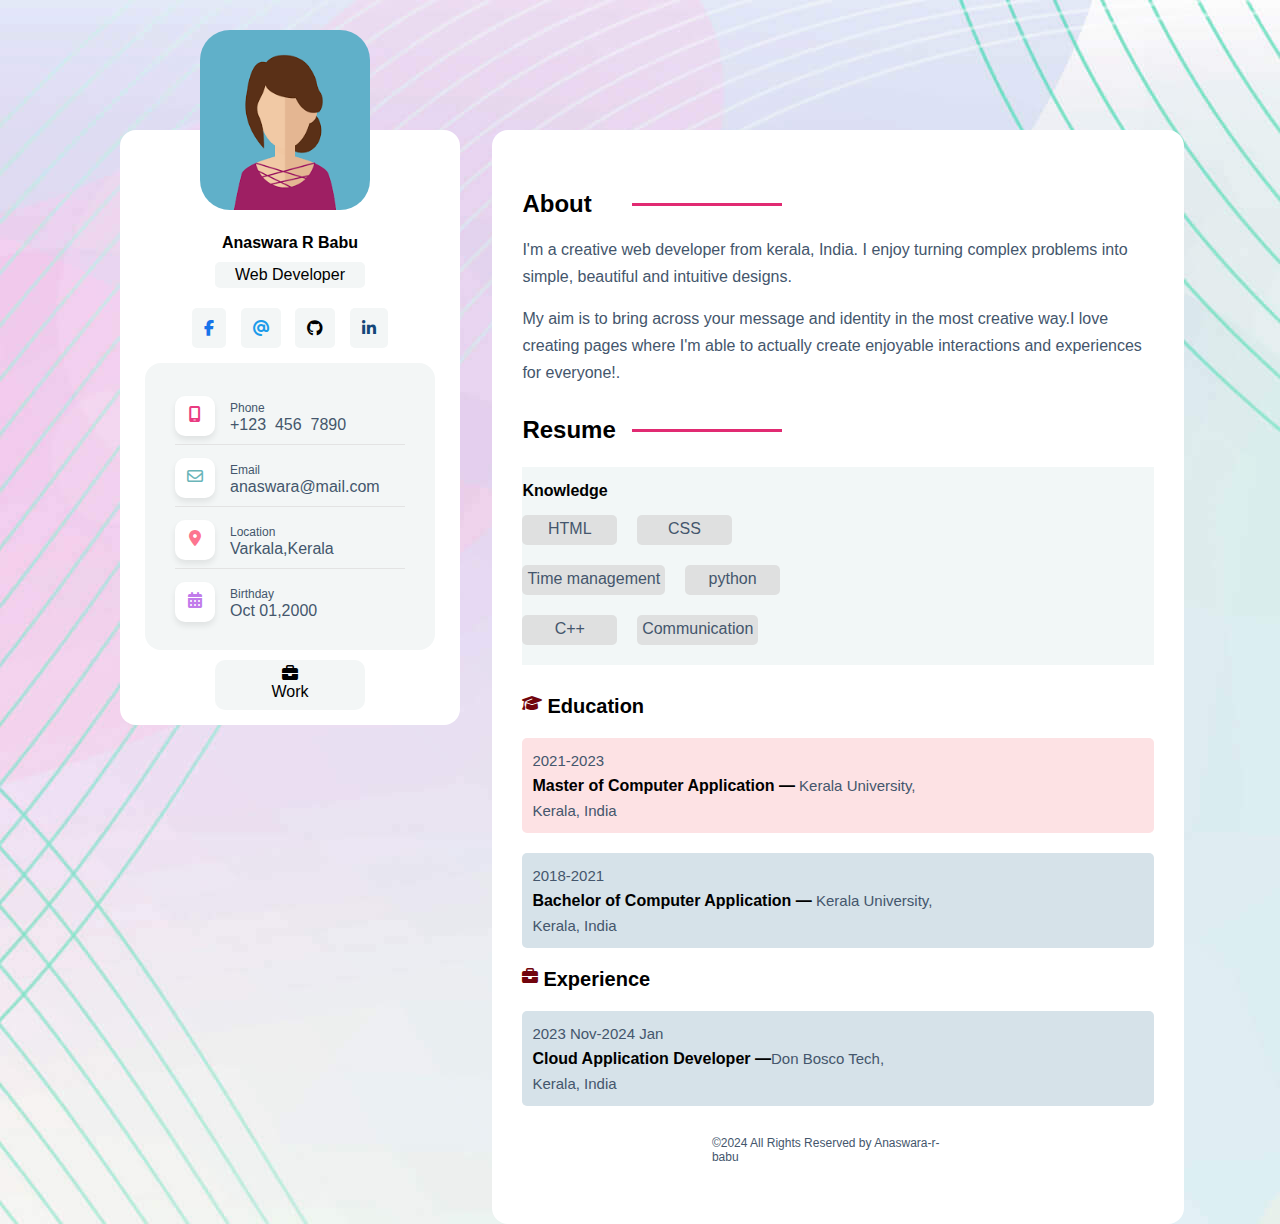
<file: index.html>
<!DOCTYPE html>
<html lang="en">
<head>
    <meta charset="UTF-8">
    <meta name="viewport" content="width=device-width, initial-scale=1.0">
    <link rel="shortcut icon" type="x-icon" href="assests\imgs\a.jpeg">
    <title>port-folio</title>
    <link rel="stylesheet" href="assests\css\all.min.css">
    <link rel="stylesheet" href="assests\css\fontawesome.min.css">
    <link rel="stylesheet" href="assests\styles.css">
    <link rel="stylesheet" href="assests\queries.css">
</head>
<body>
    <section class="section-1">
        <!--<div class="nav"> <h3>logo</h3></div> anaswrararbabu999-->
        <div class="container1">
            
            <div class="left">
                <div class="pro-pic"><img class="profile-pic" src="assests\imgs\download.png" alt=""></div>
                <h4 class="name"><a href="#">Anaswara R Babu</a></h4>
                <span class="text">Web Developer</span>
                <div class="links">
                    <ul class="personal-social-links">
                        <li><a href="#"><i class="fa-brands fa-facebook-f"></i></a></li>
                        <li><a class="mailto" href="mailto:anaswararbabu999@gmail.com.com"><i class="fa-brands fa-regular fa-at"></i></a></li>
                        <li><a href="https://github.com/anaswara-r-babu" target="_blank"><i class="fa-brands fa-github"></i></a></li>
                        <li><a href="#"><i class="fa-brands fa-linkedin-in" ></i></a></li>
                    </ul>
                </div>
                <div class="contact">
                    <div class="child">
                        <div class="left-icon"><i class="cont-icon fa-solid fa-mobile-screen"></i></div>
                        <div class="cont-text" >
                            <span class="cont-way">Phone</span>
                            <p>+123 &nbsp;456 &nbsp;7890</p>
                        </div>
                    </div>
                    <div class="child">
                        <div class="left-icon"><i class="cont-icon fa-regular fa-envelope"></i></div>
                        <div class="cont-text" >
                            <span class="cont-way">Email</span>
                            <p>anaswara@mail.com</p>
                        </div>
                    </div>

                    <div class="child">
                        <div class="left-icon"><i class=" cont-icon fa-solid fa-location-dot"></i></div>
                        <div class="cont-text" >
                            <span class="cont-way">Location</span>
                            <p>Varkala,Kerala</p>
                        </div>
                    </div>
                    
                    <div class="child">
                        <div class="left-icon"><i class="cont-icon fa-solid fa-calendar-days"></i></div>
                        <div class="cont-text" >
                            <span class="cont-way">Birthday</span>
                            <p>Oct 01,2000</p>
                        </div>
                    </div>

                </div>
                <a href="work.html"><div class="sub-btn"><i class="fa-solid fa-briefcase"></i><p>Work</p></div></a>
            </div>
            <div class="right">
                <div class="details">
                    <div class="About-class">
                        <h2>About</h2>
                        <span class="line-span line1"></span>
                        <p class="para">I'm a creative web developer from kerala, India. I enjoy turning complex problems into simple, beautiful
                            and intuitive designs.
                        </p>
                        <p class="para">My aim is to bring across your message and
                            identity in the most creative way.I love creating pages where 
                            I'm able to actually create enjoyable interactions and experiences for everyone!.
                        </p>
                    </div>
                    <h2>Resume</h2>
                    <span class="line-span line2"></span>
                    <div class="knowledge">
                        <h4>Knowledge</h4>
                        <div class="know-parent">
                            <div class="know-child text-ft">HTML</div>
                            <div class="know-child text-ft">CSS</div>
                            <div class="know-child text-ft time">Time management</div>
                            <div class="know-child text-ft">python</div>
                            <div class="know-child text-ft">C++</div>
                            <div class="know-child text-ft comm">Communication</div>
                        </div>
                    </div>
                    <div class="details1">
                        <div class="headding">
                            <div class="icon-grad"><i class="fa-solid fa-graduation-cap"></i>
                            </div>
                            <h3>Education</h3>
                        </div>
                        <div class="clr-row">
                            <h5 class="small-text">2021-2023</h5>
                            <h4>Master of Computer Application &mdash;<span class="small-text"> Kerala University,</span></h4>
                            <h5 class="small-text">Kerala, India</h5>
                        </div>
                        <div class="clr-row clr-row2">
                            <h5 class="small-text">2018-2021</h5>
                            <h4>Bachelor of Computer Application &mdash;<span class="small-text"> Kerala University,</span></h4>
                            <h5 class="small-text">Kerala, India</h5>
                        </div>

                        <div class="headding">
                            <div class="icon-grad"><i class="fa-solid fa-briefcase"></i></i>
                            </div>
                            <h3>Experience</h3>

                            <div class="clr-row clr-row2">
                                <h5 class="small-text">2023 Nov-2024 Jan</h5>
                                <h4>Cloud Application Developer &mdash;<span class="small-text">Don Bosco Tech,</span></h4>
                                <h5 class="small-text">Kerala, India</h5>
                            </div>
                        </div>
                    </div>
                    <div class="copyright">
                        <p>&copy;2024 All Rights Reserved by <a href="https://github.com/anaswara-r-babu" target="_blank">Anaswara-r-babu</a></p>
                    </div>
                    
                </div>
            </div>
        </div>
    </section>
    
</body>
</html>
</file>
